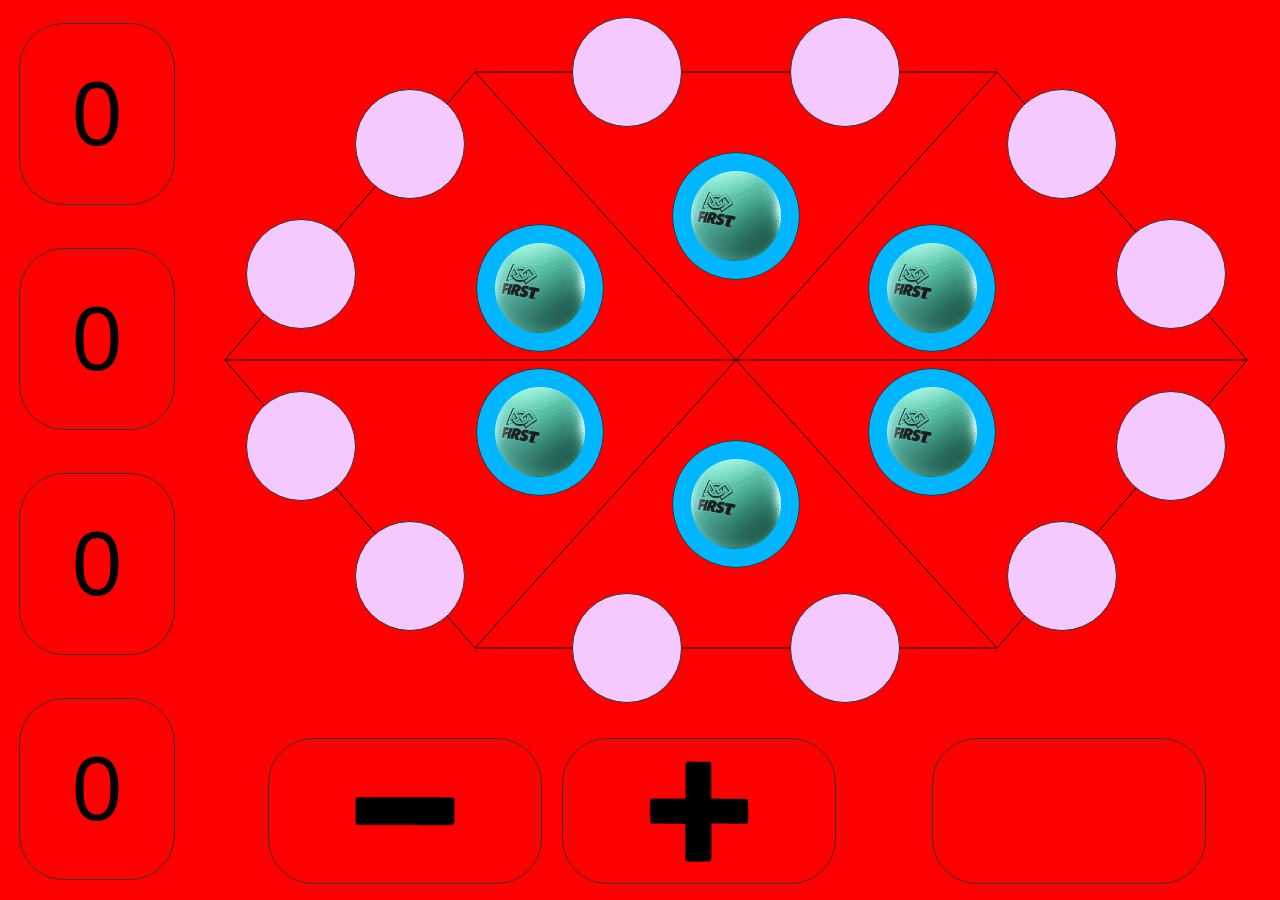
<file: src/main/deploy/reefcontrols/index.html>
<html>
  <head>
    <!--
      Copyright (c) 2025 FRC 6328
      http://github.com/Mechanical-Advantage

      Use of this source code is governed by an MIT-style
      license that can be found in the LICENSE file at
      the root directory of this project.
    -->

    <meta charset="UTF-8" />
    <meta
      name="viewport"
      content="width=device-width, initial-scale=1.0, maximum-scale=1.0, user-scalable=no"
    />
    <link rel="icon" type="image/x-icon" href="favicon.ico" />
    <link rel="stylesheet" href="index.css" />
    <script src="index.js" type="module"></script>
    <title>Reef Controls &mdash; FRC 4143</title>
  </head>
  <body>
    <div class="overview-section">
      <div class="counter-container">
        <div class="counter-area"><div class="counter">0</div></div>
      </div>
      <div class="counter-container">
        <div class="counter-area"><div class="counter">0</div></div>
      </div>
      <div class="counter-container">
        <div class="counter-area"><div class="counter">0</div></div>
      </div>
      <div class="counter-container">
        <div class="counter-area"><div class="counter">0</div></div>
      </div>
    </div>
    <div class="reef-section">
      <div class="branch"><img src="coral.png" /></div>
      <div class="branch"><img src="coral.png" /></div>
      <div class="branch"><img src="coral.png" /></div>
      <div class="branch"><img src="coral.png" /></div>
      <div class="branch"><img src="coral.png" /></div>
      <div class="branch"><img src="coral.png" /></div>
      <div class="branch"><img src="coral.png" /></div>
      <div class="branch"><img src="coral.png" /></div>
      <div class="branch"><img src="coral.png" /></div>
      <div class="branch"><img src="coral.png" /></div>
      <div class="branch"><img src="coral.png" /></div>
      <div class="branch"><img src="coral.png" /></div>
      <div class="algae active"><img src="algae.png" /></div>
      <div class="algae active"><img src="algae.png" /></div>
      <div class="algae active"><img src="algae.png" /></div>
      <div class="algae active"><img src="algae.png" /></div>
      <div class="algae active"><img src="algae.png" /></div>
      <div class="algae active"><img src="algae.png" /></div>
      <div class="flag" hidden>&#x1F3C1;</div>
      <canvas class="reef-canvas"></canvas>
    </div>
    <div class="lower-section">
      <div class="subtract"><div>&#x2796;</div></div>
      <div class="add"><div>&#x2795;</div></div>
      <div class="coop"><div>&#x1F91D;</div></div>
    </div>
  </body>
</html>
</file>
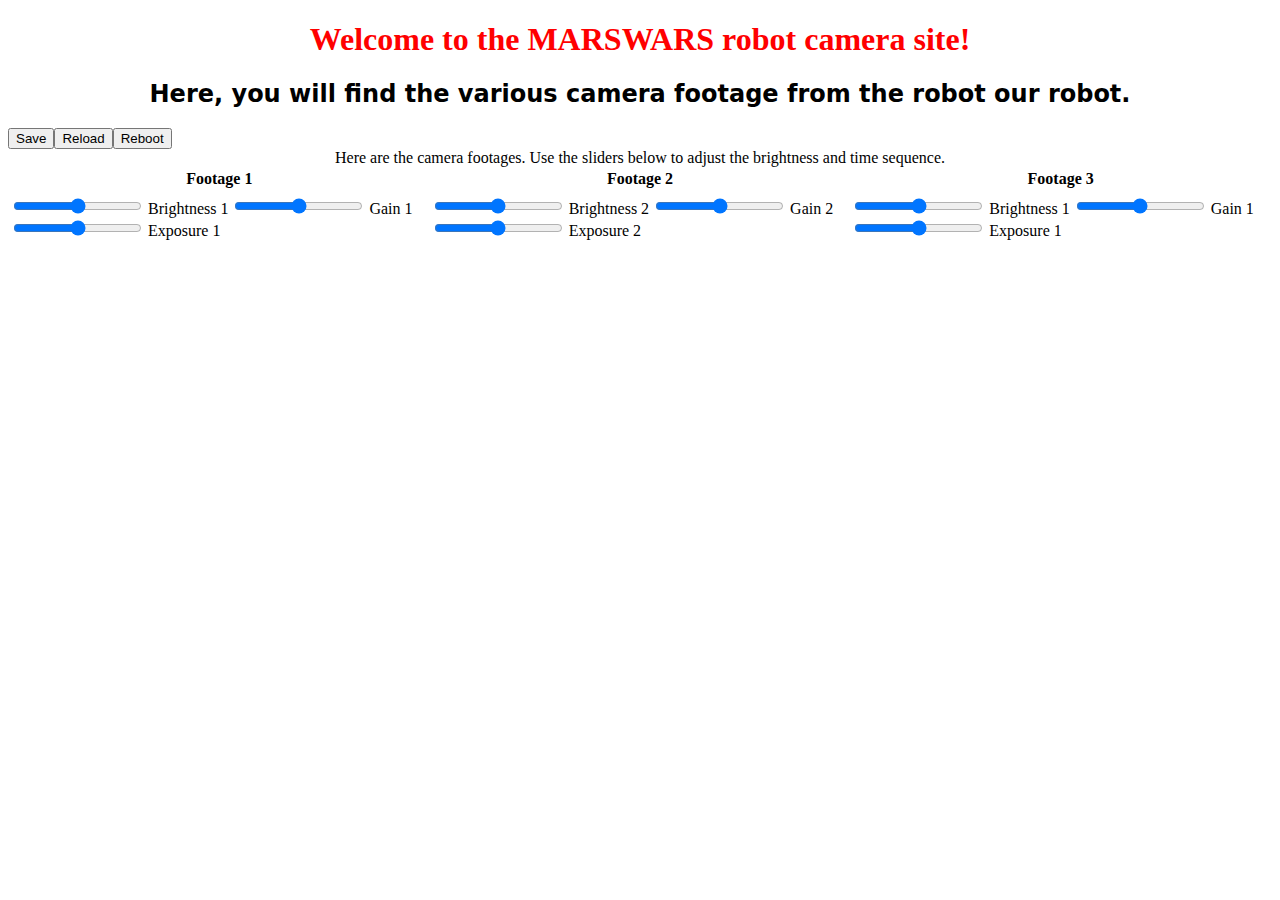
<file: HTML Website.html>
<!DOCTYPE html>
<html lang="en">

<head>
	<link rel="stylesheet" href="style.css">
</head>

<body>
	<h1>
		Welcome to the MARSWARS robot camera site!
	</h1>
	<h2>
		Here, you will find the various camera footage from the robot our robot.
	</h2>
	<class="CENTERDAMNIT">
		<table>
			<caption>
				Here are the camera footages. Use the sliders below to adjust the brightness and time sequence.
			</caption>
			<thead>
				<tr>
					<th scope="col">Footage 1</th>

					<th scope="col">Footage 2</th>

					<th scope="col">Footage 3</th>

				</tr>
			</thead>
			<tbody>
				<tr>
					<th scope="row"></th>
				</tr>
				<tr>
				<td>
					<input type="range" id="brightness" name="brightness" min="0" max="255" /> 
					<label for="brightness">Brightness 1</label>

					<input type="range" id="gain" name="gain" min="0" max="255" />
					<label for="gain">Gain 1</label>

					<input type="range" id="exposure" name="exposure" min="0" max="255" />
					<label for="exposure">Exposure 1</label>
				</td>
				<td>
					<input type="range" id="brightness" name="brightness" min="0" max="255" /> 
					<label for="brightness">Brightness 2</label>

					<input type="range" id="gain" name="gain" min="0" max="255" />
					<label for="gain">Gain 2</label>

					<input type="range" id="exposure" name="exposure" min="0" max="255" />
					<label for="exposure">Exposure 2</label>
				</td>
				<td>
					<input type="range" id="brightness" name="brightness" min="0" max="255" />
					<label for="brightness">Brightness 1</label>

					<input type="range" id="gain" name="gain" min="0" max="255" />
					<label for="gain">Gain 1</label>

					<input type="range" id="exposure" name="exposure" min="0" max="255" />
					<label for="exposure">Exposure 1</label>
				</td>
				</tr>
				<tr>
					<input class="styled" type="button" value="Save" />
					<input class="styled" type="button" value="Reload" />
					<input class="styled" type="button" value="Reboot" />
				</tr>
			</tbody>
		</table>
	</class>
</body>
</file>
<file: src/main/deploy/reefcontrols/index.css>
/* 
  Copyright (c) 2025 FRC 6328
  http://github.com/Mechanical-Advantage

  Use of this source code is governed by an MIT-style
  license that can be found in the LICENSE file at
  the root directory of this project.
*/

body {
  overscroll-behavior: none;
  overflow: hidden;
  font-family: Helvetica, sans-serif;
  user-select: none;
  -webkit-user-select: none;
  cursor: default;
  color: #000;

  /* Show disconnected state by default */
  background-color: red;
}

div {
  position: absolute;
}

div.overview-section {
  top: 0%;
  left: 0%;
  height: 100%;
  width: 15%;
}

div.overview-section div.counter-container {
  left: 0%;
  width: 100%;
  height: 25%;
}

div.overview-section div.counter-container:nth-child(1) {
  top: 75%;
}

div.overview-section div.counter-container:nth-child(2) {
  top: 50%;
}

div.overview-section div.counter-container:nth-child(3) {
  top: 25%;
}

div.overview-section div.counter-container:nth-child(4) {
  top: 0%;
}

div.overview-section div.counter-container div.counter-area {
  top: 10%;
  height: 80%;
  left: 10%;
  width: 80%;
  border-radius: 5vh;
  border: 1px solid #333;
}

div.overview-section div.counter-container div.counter-area.active {
  background-color: #ffffff;
}

div.overview-section div.counter-container div.counter-area div {
  left: 50%;
  top: 50%;
  transform: translate(-50%, -50%);
  font-size: 10vh;
}

div.reef-section {
  top: 0%;
  left: 15%;
  height: 80%;
  width: 85%;
}

div.reef-section canvas {
  position: absolute;
  left: 0%;
  top: 0%;
  width: 100%;
  height: 100%;
  z-index: 0;
}

div.reef-section div.branch,
div.reef-section div.algae {
  border-radius: 100%;
  transform: translate(-50%, -50%);
  border: 1px solid #333;
  z-index: 1;
}

div.reef-section div.branch {
  height: 12vh;
  width: 12vh;
}

div.reef-section div.algae {
  height: 14vh;
  width: 14vh;
}

div.reef-section div.branch {
  background-color: #f4c9ff;
}

div.reef-section div.branch.active {
  background-color: #cc00ff;
}

div.reef-section div.branch img {
  display: none;
  position: absolute;
  left: 50%;
  top: 50%;
  transform: translate(-50%, -50%);
  width: 10vh;
}

div.reef-section div.branch.active img {
  display: initial;
}

div.reef-section div.algae {
  background-color: #c6efff;
}

div.reef-section div.algae.active {
  background-color: #00b7ff;
}

div.reef-section div.algae img {
  display: none;
  position: absolute;
  left: 50%;
  top: 50%;
  transform: translate(-50%, -50%);
  width: 10vh;
}

div.reef-section div.algae.active img {
  display: initial;
}

div.reef-section div.branch:nth-child(1) {
  left: calc(50% + 10%);
  top: calc(50% + 40%);
}

div.reef-section div.branch:nth-child(2) {
  left: calc(50% - 10%);
  top: calc(50% + 40%);
}

div.reef-section div.branch:nth-child(3) {
  left: calc(50% - 30%);
  top: calc(50% + 30%);
}

div.reef-section div.branch:nth-child(4) {
  left: calc(50% - 40%);
  top: calc(50% + 12%);
}

div.reef-section div.branch:nth-child(5) {
  left: calc(50% - 40%);
  top: calc(50% - 12%);
}

div.reef-section div.branch:nth-child(6) {
  left: calc(50% - 30%);
  top: calc(50% - 30%);
}

div.reef-section div.branch:nth-child(7) {
  left: calc(50% - 10%);
  top: calc(50% - 40%);
}

div.reef-section div.branch:nth-child(8) {
  left: calc(50% + 10%);
  top: calc(50% - 40%);
}

div.reef-section div.branch:nth-child(9) {
  left: calc(50% + 30%);
  top: calc(50% - 30%);
}

div.reef-section div.branch:nth-child(10) {
  left: calc(50% + 40%);
  top: calc(50% - 12%);
}

div.reef-section div.branch:nth-child(11) {
  left: calc(50% + 40%);
  top: calc(50% + 12%);
}

div.reef-section div.branch:nth-child(12) {
  left: calc(50% + 30%);
  top: calc(50% + 30%);
}

div.reef-section div.algae:nth-child(13) {
  left: calc(50% + 0%);
  top: calc(50% + 20%);
}

div.reef-section div.algae:nth-child(14) {
  left: calc(50% - 18%);
  top: calc(50% + 10%);
}

div.reef-section div.algae:nth-child(15) {
  left: calc(50% - 18%);
  top: calc(50% - 10%);
}

div.reef-section div.algae:nth-child(16) {
  left: calc(50% + 0%);
  top: calc(50% - 20%);
}

div.reef-section div.algae:nth-child(17) {
  left: calc(50% + 18%);
  top: calc(50% - 10%);
}

div.reef-section div.algae:nth-child(18) {
  left: calc(50% + 18%);
  top: calc(50% + 10%);
}

div.reef-section div.flag {
  position: absolute;
  left: 50%;
  top: 50%;
  transform: translate(-50%, -50%);
  font-size: 12vh;
  z-index: 1;
}

div.lower-section {
  top: 80%;
  left: 15%;
  height: 20%;
  width: 85%;
}

div.lower-section div.subtract,
div.lower-section div.add,
div.lower-section div.coop {
  top: 10%;
  height: 80%;
  width: 25%;
  border-radius: 5vh;
  border: 1px solid #333;
}

div.lower-section div.subtract {
  left: 7%;
}

div.lower-section div.add {
  left: 34%;
}

div.lower-section div.coop {
  left: 68%;
}

div.lower-section div.coop.active {
  background-color: #00b7ff;
}

div.lower-section div.subtract div,
div.lower-section div.add div {
  left: 50%;
  top: 50%;
  transform: translate(-50%, -50%);
  font-size: 10vh;
  filter: brightness(0);
}

div.lower-section div.coop div {
  display: none;
  left: 50%;
  top: 50%;
  transform: translate(-50%, -50%);
  font-size: 12vh;
}

div.lower-section div.coop.active div {
  display: initial;
}

body.elims div.lower-section div.subtract {
  left: 24%;
}

body.elims div.lower-section div.add {
  left: 51%;
}

body.elims div.lower-section div.coop {
  display: none;
}
</file>
<file: style.css>
h1 {
 text-align: center;
 font-family: cursive;
 color: red;
}
h2 {
 text-align: center;
 font-family: system-ui;
 color: black;
p {
 color: black;
}
body {
 display: flex;
 justify-content: center;
 align-items: center;
 height: 100vh;
 margin: 0;
}
.CENTERDAMNIT {
 text-align: center;
}
table{
 border-collapse: collapse;
 margin: auto;
}
caption {
  caption-side: top;
  padding: 10px;
  font-weight: bold;
}
th, td {
 border: 1px solid black;
 padding: 10px;
}
label {
 font:
  1rem 'Fira Sans',
  sans-serif;
}
input {
 margin: 0.4rem;
}
.styled {
 border: 2;
 line-height: 3.5;
 padding: 0 20px;
 font-size: 1rem;
 text-align: center;
 color: #def;
 text-shadow: 1px 1px 1px #000;
 border-radius: 10px;
 background-color: rgb(220 0 0/ 100%);
 background-image: linear-gradient(
  to top left,
  rgb(0 0 0 / 20%),
  rgb(0 0 0 / 20%) 30%,
  rgb(0 0 0 / 0%)
 );
 box-shadow:
  inset 2px 2px 3px rpg(255 255 255 / 60%),
  inset -2px -2px 3px rgb(0 0 0 / 60%);
}
.styled:hover {
 background-cover: rgb(255 0 0 / 100%);
}
.styled:active {
 box-shadow:
  inset -2px -2px 3px rgb(255 255 255 / 60%),
  inset 2px 2px 3px rgb(0 0 0 / 60%);
}
</file>
